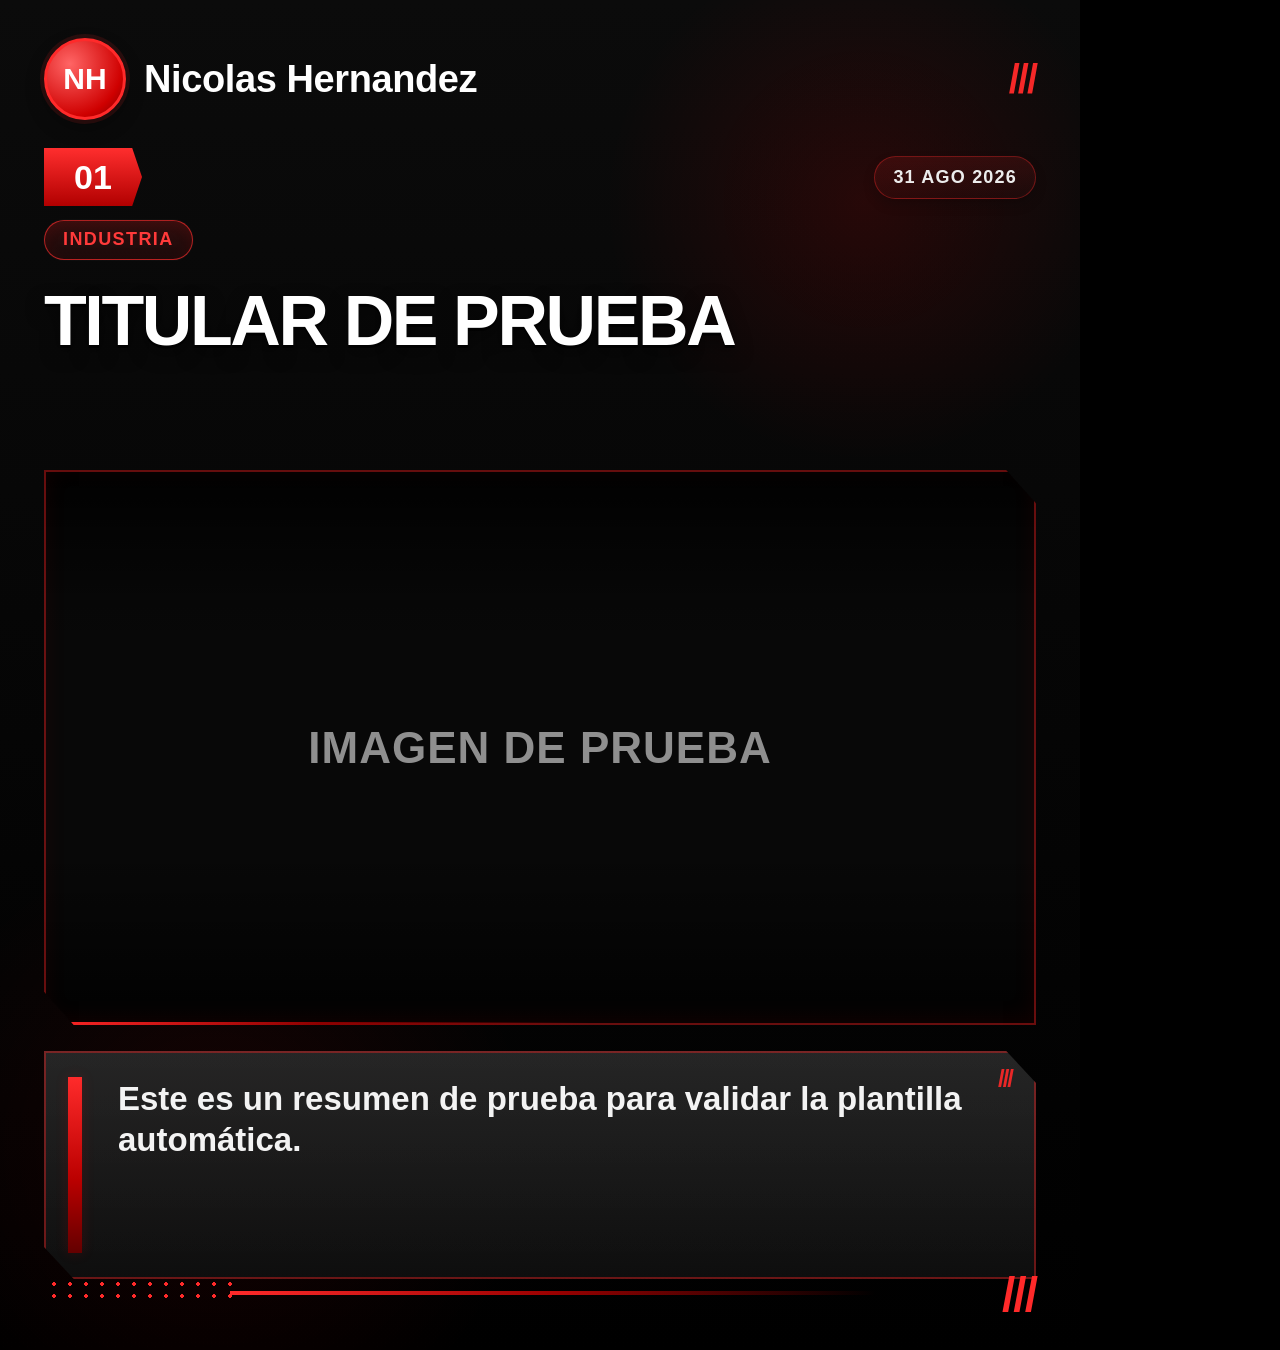
<file: template/index.html>
<!DOCTYPE html>
<html lang="es">
<head>
  <meta charset="UTF-8">
  <meta name="viewport" content="width=1080, initial-scale=1.0">
  <title>Gaming News Card</title>
  <link rel="stylesheet" href="style.css">
</head>
<body>
  <div class="card" id="card">
    <header class="topbar">
      <div class="brand">
        <div class="avatar">
          <img id="avatar-image" alt="Avatar">
          <div id="avatar-fallback">NH</div>
        </div>
        <div class="name">Nicolas Hernandez</div>
      </div>
      <div class="slashes">///</div>
    </header>

    <div class="meta-row">
  <div class="number" id="number">01</div>
  <div class="news-date" id="news-date">31 AGO 2026</div>
</div>

<div class="category" id="category">INDUSTRIA</div>

<h1 class="headline" id="headline">
  TITULAR DE PRUEBA
</h1>

<section class="image-wrap">

  <img id="main-image" alt="Imagen principal">

  <div class="image-placeholder" id="image-placeholder">
    IMAGEN DE PRUEBA
  </div>

  <div class="image-fade top"></div>
  <div class="image-fade bottom"></div>

  <div class="image-source" id="image-source"></div>

</section>

    <section class="summary-box">
      <div class="summary-accent"></div>
      <p id="summary">
        Este es un resumen de prueba para validar la plantilla automática.
      </p>
    </section>

    <div class="dots"></div>
    <div class="bottom-line"></div>
    <div class="bottom-stripes">///</div>
  </div>
</body>
</html>
</file>
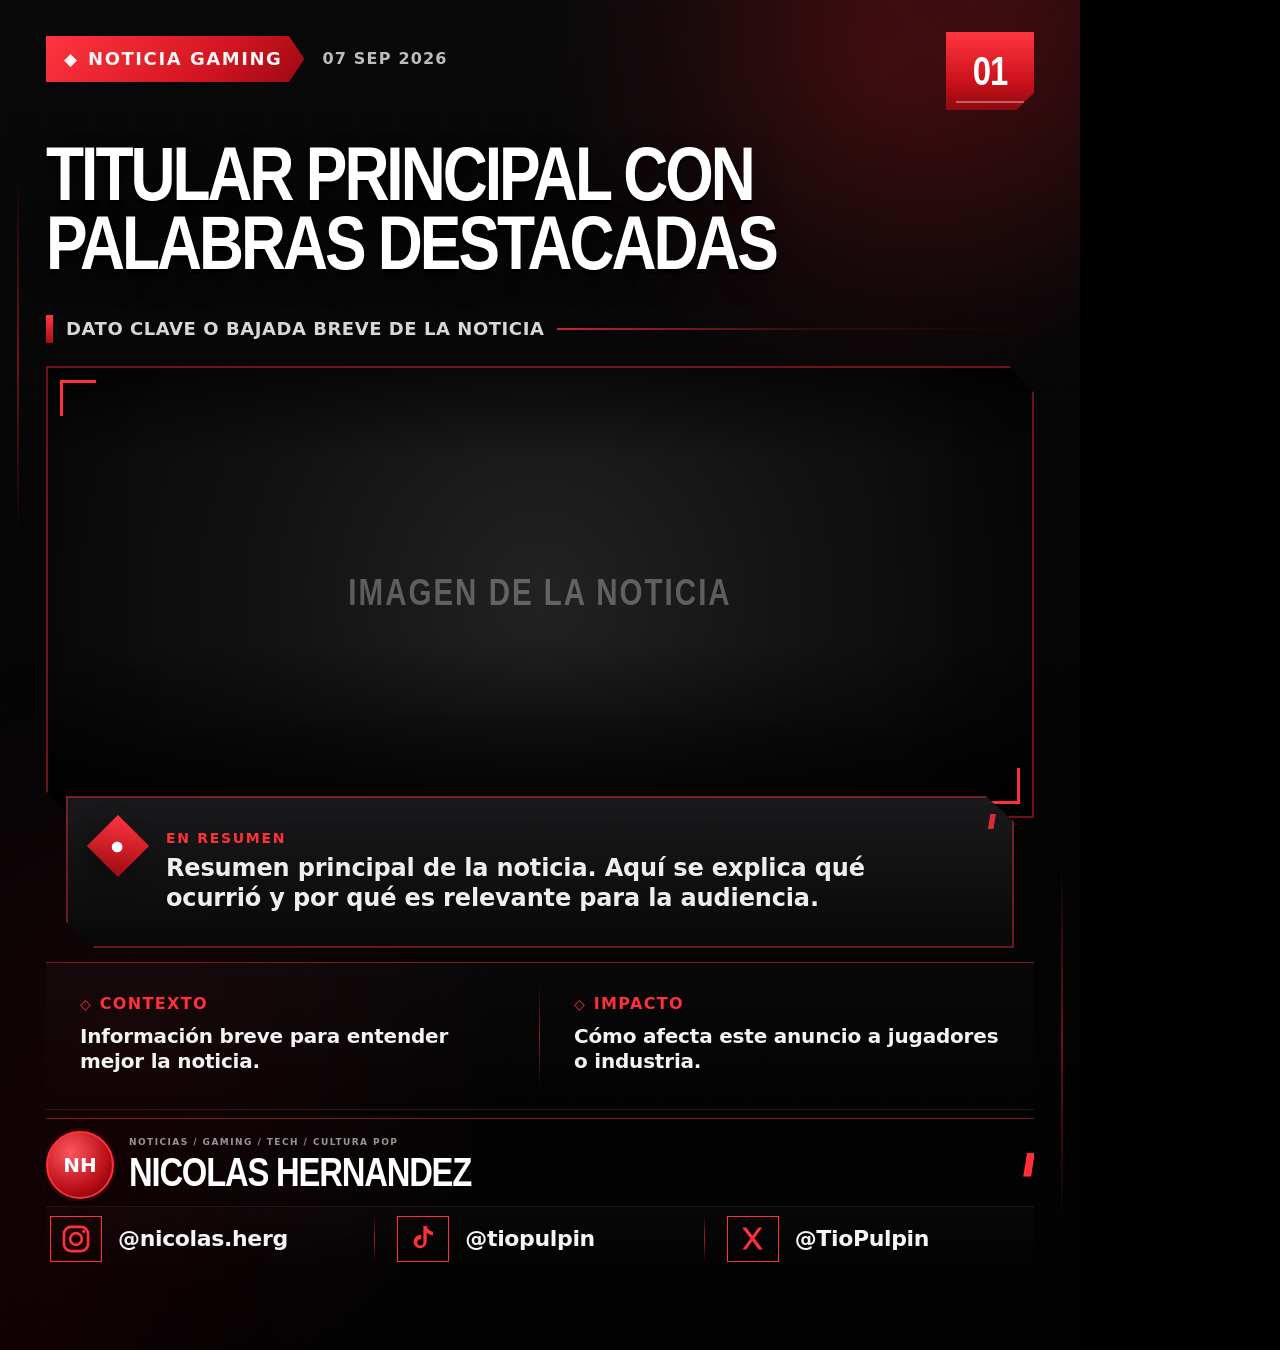
<file: template_v2/index.html>
﻿<!DOCTYPE html>
<html lang="es">
<head>
    <meta charset="UTF-8">

    <meta
        name="viewport"
        content="width=1080, initial-scale=1.0"
    >

    <title>
        Gaming News Generator - Template V2
    </title>

    <link
        rel="stylesheet"
        href="style.css"
    >
</head>

<body>

<div
    class="card"
    id="card"
>

    <!-- ==================================================
         FONDO / AMBIENTE
         ================================================== -->

    <div class="background-effects">

        <div class="glow glow-top"></div>

        <div class="glow glow-bottom"></div>

        <div class="grid-pattern"></div>

        <div class="edge-line edge-line-left"></div>

        <div class="edge-line edge-line-right"></div>

    </div>


    <!-- ==================================================
         01. CABECERA EDITORIAL
         ================================================== -->

    <header class="editorial-header">

        <div class="header-left">

            <div
                class="category-badge"
                id="category-badge"
            >

                <span
                    class="category-icon"
                    id="category-icon"
                >
                    ◆
                </span>

                <span
                    class="category"
                    id="category"
                >
                    NOTICIA GAMING
                </span>

            </div>


            <div
                class="news-date"
                id="news-date"
            >
                07 SEP 2026
            </div>

        </div>


        <div
            class="number"
            id="number"
        >
            01
        </div>

    </header>


    <!-- ==================================================
         02. TITULAR
         ================================================== -->

    <section class="headline-section">

        <h1
            class="headline"
            id="headline"
        >
            TITULAR PRINCIPAL
            CON PALABRAS DESTACADAS
        </h1>

    </section>


    <!-- ==================================================
         03. BAJADA
         ================================================== -->

    <section class="subheadline-section">

        <div class="subheadline-marker"></div>

        <p
            class="subheadline"
            id="subheadline"
        >
            DATO CLAVE O BAJADA BREVE DE LA NOTICIA
        </p>

        <div class="subheadline-line"></div>

    </section>


    <!-- ==================================================
         04. IMAGEN PRINCIPAL
         ================================================== -->

    <section class="hero-section">

        <div class="hero-frame">

            <img
                id="main-image"
                alt="Imagen principal de la noticia"
            >

            <div
                class="image-placeholder"
                id="image-placeholder"
            >
                IMAGEN DE LA NOTICIA
            </div>


            <!-- Tratamiento editorial -->

            <div class="hero-overlay-top"></div>

            <div class="hero-overlay-bottom"></div>

            <div class="hero-overlay-side"></div>


            <!-- Decoraciones -->

            <div class="hero-corner hero-corner-tl"></div>

            <div class="hero-corner hero-corner-br"></div>


            <!-- Fuente -->

            <div
                class="image-source"
                id="image-source"
            >
            </div>

        </div>

    </section>


    <!-- ==================================================
         05. RESUMEN PRINCIPAL
         ================================================== -->

    <section class="summary-section">

        <div class="summary-icon-wrap">

            <div class="summary-icon">
                ●
            </div>

        </div>


        <div class="summary-content">

            <div class="summary-label">
                EN RESUMEN
            </div>

            <p
                class="summary"
                id="summary"
            >
                Resumen principal de la noticia.
                Aquí se explica qué ocurrió y por qué
                es relevante para la audiencia.
            </p>

        </div>


        <div class="summary-decoration">
            ///
        </div>

    </section>


    <!-- ==================================================
         06. MÓDULOS INFORMATIVOS
         ================================================== -->

    <section
        class="info-modules"
        id="info-modules"
    >


        <!-- MÓDULO 1 -->

        <article class="info-module">

            <div class="module-top">

                <span class="module-icon">
                    ◇
                </span>

                <span
                    class="module-title"
                    id="module-1-title"
                >
                    CONTEXTO
                </span>

            </div>

            <p
                class="module-text"
                id="module-1-text"
            >
                Información breve para entender
                mejor la noticia.
            </p>

        </article>


        <!-- MÓDULO 2 -->

        <article class="info-module">

            <div class="module-top">

                <span class="module-icon">
                    ◇
                </span>

                <span
                    class="module-title"
                    id="module-2-title"
                >
                    IMPACTO
                </span>

            </div>

            <p
                class="module-text"
                id="module-2-text"
            >
                Cómo afecta este anuncio
                a jugadores o industria.
            </p>

        </article>


        <!-- MÓDULO 3 -->

        <article class="info-module">

            <div class="module-top">

                <span class="module-icon">
                    ◇
                </span>

                <span
                    class="module-title"
                    id="module-3-title"
                >
                    DATO CLAVE
                </span>

            </div>

            <p
                class="module-text"
                id="module-3-text"
            >
                Fecha, plataforma o detalle
                especialmente relevante.
            </p>

        </article>

    </section>


    <!-- ==================================================
         07. FOOTER / MARCA + REDES
         ================================================== -->

    <footer class="brand-footer">

        <div class="footer-brand-row">

            <div class="footer-brand">

                <div class="avatar">

                    <img
                        id="avatar-image"
                        alt="Nicolas Hernandez"
                    >

                    <div
                        id="avatar-fallback"
                        class="avatar-fallback"
                    >
                        NH
                    </div>

                </div>

                <div class="brand-copy">

                    <div class="brand-kicker">
                        NOTICIAS / GAMING / TECH / CULTURA POP
                    </div>

                    <div class="brand-name">
                        NICOLAS HERNANDEZ
                    </div>

                </div>

            </div>

            <div class="footer-accent">
                ///
            </div>

        </div>


        <div class="social-strip">

            <div class="social-item">

                <div class="social-badge social-badge-instagram">

                    <svg
                        class="social-logo social-logo-instagram"
                        viewBox="0 0 24 24"
                        aria-hidden="true"
                    >
                        <rect
                            x="3.5"
                            y="3.5"
                            width="17"
                            height="17"
                            rx="5"
                        ></rect>

                        <circle
                            cx="12"
                            cy="12"
                            r="4.1"
                        ></circle>

                        <circle
                            cx="17.4"
                            cy="6.7"
                            r="1.15"
                            class="social-logo-fill"
                        ></circle>
                    </svg>

                </div>

                <div class="social-data">

                    <div class="social-platform">
                        INSTAGRAM
                    </div>

                    <div class="social-handle">
                        @nicolas.herg
                    </div>

                </div>

            </div>


            <div class="social-item">

                <div class="social-badge social-badge-tiktok">

                    <svg
                        class="social-logo social-logo-tiktok"
                        viewBox="0 0 24 24"
                        aria-hidden="true"
                    >
                        <path
                            d="
                                M14.2 3.5
                                V14.1
                                A4.5 4.5 0 1 1 10.4 9.7
                                V12.7
                                A2.1 2.1 0 1 0 11.9 14.7
                                V3.5
                                H14.2
                                Z

                                M14.2 3.5
                                C14.7 5.6 16.1 7.0 18.5 7.4
                                V9.8
                                C16.8 9.6 15.3 9.0 14.2 8.1
                                Z
                            "
                        ></path>
                    </svg>

                </div>

                <div class="social-data">

                    <div class="social-platform">
                        TIKTOK
                    </div>

                    <div class="social-handle">
                        @tiopulpin
                    </div>

                </div>

            </div>


            <div class="social-item">

                <div class="social-badge social-badge-x">

                    <svg
                        class="social-logo social-logo-x"
                        viewBox="0 0 24 24"
                        aria-hidden="true"
                    >
                        <path
                            d="
                                M4.5 4
                                L10.5 12
                                L4.8 20
                                H7.5
                                L11.9 13.8
                                L16.5 20
                                H19.5
                                L13.4 11.8
                                L19 4
                                H16.3
                                L12 10
                                L7.5 4
                                Z
                            "
                        ></path>
                    </svg>

                </div>

                <div class="social-data">

                    <div class="social-platform">
                        X
                    </div>

                    <div class="social-handle">
                        @TioPulpin
                    </div>

                </div>

            </div>

        </div>

    </footer>


</div>

</body>
</html>
</file>
<file: template/style.css>
* {
  box-sizing: border-box;
}

html, body {
  margin: 0;
  padding: 0;
  width: 1080px;
  height: 1350px;
  background: #000000;
  font-family: "Segoe UI", Arial, sans-serif;
  color: #ffffff;
}

body {
  display: flex;
  align-items: flex-start;
  justify-content: flex-start;
}

.card {
  position: relative;
  width: 1080px;
  height: 1350px;
  overflow: hidden;
  padding: 38px 44px 40px 44px;
  background:
    radial-gradient(circle at 80% 15%, rgba(255, 0, 0, 0.12), transparent 18%),
    radial-gradient(circle at 20% 85%, rgba(255, 0, 0, 0.08), transparent 22%),
    linear-gradient(180deg, #0b0b0b 0%, #000000 100%);
}

.topbar {
  display: flex;
  justify-content: space-between;
  align-items: center;
}

.brand {
  display: flex;
  align-items: center;
  gap: 16px;
}

.avatar {
  position: relative;
  width: 74px;
  height: 74px;
  border-radius: 50%;
  overflow: hidden;
  display: flex;
  align-items: center;
  justify-content: center;
  font-size: 30px;
  font-weight: 900;
  color: #ffffff;
  background: radial-gradient(circle at 30% 30%, #ff6565, #cf0000 70%, #780000 100%);
  border: 4px solid #ff2a2a;
  box-shadow: 0 0 0 4px rgba(255, 40, 40, 0.14);
}

#avatar-image {
  width: 100%;
  height: 100%;
  object-fit: cover;
  display: none;
}

#avatar-fallback {
  display: flex;
  align-items: center;
  justify-content: center;
  width: 100%;
  height: 100%;
}
.name {
  font-size: 34px;
  font-weight: 800;
  letter-spacing: 0.2px;
}

.slashes {
  font-size: 34px;
  font-weight: 900;
  color: #ff2424;
  letter-spacing: -2px;
}

.divider {
  height: 3px;
  margin-top: 18px;
  background: linear-gradient(90deg, #ff1e1e 0%, #a90000 50%, transparent 100%);
}

.number {
  display: inline-flex;
  align-items: center;
  justify-content: center;
  margin-top: 28px;
  width: 84px;
  height: 52px;
  background: linear-gradient(180deg, #ff2e2e 0%, #b10000 100%);
  color: #ffffff;
  font-weight: 900;
  font-size: 30px;
  clip-path: polygon(0 0, 90% 0, 100% 50%, 90% 100%, 0 100%);
}

.headline {
  margin: 20px 0 28px 0;
  max-width: 820px;
  font-size: 64px;
  line-height: 0.94;
  font-weight: 900;
  text-transform: uppercase;
  letter-spacing: -1px;
}

.highlight {
  color: #ff2a2a;
}

.image-wrap {
  position: relative;
  width: 100%;
  height: 540px;
  overflow: hidden;
  border-radius: 22px;
  border: 2px solid rgba(255, 40, 40, 0.42);
  background:
    linear-gradient(135deg, rgba(255,255,255,0.06), transparent 35%),
    linear-gradient(180deg, #1a1a1a 0%, #0a0a0a 100%);
  box-shadow: inset 0 0 0 1px rgba(255,255,255,0.04);
}

#main-image {
  width: 100%;
  height: 100%;
  object-fit: cover;
  display: none;
}

.image-placeholder {
  width: 100%;
  height: 100%;
  display: flex;
  align-items: center;
  justify-content: center;
  font-size: 44px;
  font-weight: 800;
  color: rgba(255,255,255,0.55);
  letter-spacing: 1px;
}

.image-fade {
  position: absolute;
  left: 0;
  width: 100%;
  pointer-events: none;
}

.image-fade.top {
  top: 0;
  height: 120px;
  background: linear-gradient(180deg, rgba(0,0,0,0.45), rgba(0,0,0,0));
}

.image-fade.bottom {
  bottom: 0;
  height: 180px;
  background: linear-gradient(0deg, rgba(0,0,0,0.88), rgba(0,0,0,0));
}

.summary-box {
  position: relative;
  margin-top: 32px;
  padding: 26px 28px 28px 64px;
  min-height: 170px;
  border-radius: 20px;
  border: 2px solid rgba(255, 40, 40, 0.45);
  background:
    linear-gradient(180deg, rgba(255,255,255,0.03), rgba(255,255,255,0.015));
}

.summary-accent {
  position: absolute;
  left: 22px;
  top: 24px;
  bottom: 24px;
  width: 12px;
  border-radius: 10px;
  background: linear-gradient(180deg, #ff2a2a 0%, #7d0000 100%);
}

.summary-box p {
  margin: 0;
  font-size: 31px;
  line-height: 1.23;
  font-weight: 600;
  color: #f3f3f3;
}

.dots {
  position: absolute;
  left: 46px;
  bottom: 44px;
  width: 170px;
  height: 24px;
  background-image: radial-gradient(circle, #ff2a2a 1.6px, transparent 1.6px);
  background-size: 16px 12px;
  background-position: 0 0;
  opacity: 0.9;
}

.bottom-line {
  position: absolute;
  left: 230px;
  right: 180px;
  bottom: 55px;
  height: 3px;
  background: linear-gradient(90deg, #ff2a2a 0%, #9a0000 50%, transparent 100%);
}

.bottom-stripes {
  position: absolute;
  right: 44px;
  bottom: 34px;
  font-size: 40px;
  font-weight: 900;
  color: #ff2a2a;
  letter-spacing: -2px;
}


/* =========================================================
   PASO 3 - TITULAR + IMAGEN INTEGRADA
   ========================================================= */

.headline {
  position: relative;
  z-index: 5;

  width: 920px;
  max-width: 920px;

  margin-top: 18px;
  margin-bottom: -24px;

  font-size: 70px;
  line-height: 0.91;

  font-weight: 900;
  letter-spacing: -2.4px;

  text-transform: uppercase;

  color: #ffffff;

  text-shadow:
    0 3px 0 rgba(0, 0, 0, 0.75),
    0 8px 18px rgba(0, 0, 0, 0.55);
}


/* Palabras destacadas del titular */

.headline .highlight {
  color: #ff2525;

  text-shadow:
    0 0 18px rgba(255, 0, 0, 0.18),
    0 3px 0 rgba(0, 0, 0, 0.75);
}


/* Contenedor de la imagen */

.image-wrap {
  position: relative;

  width: 100%;
  height: 555px;

  overflow: hidden;

  border-radius: 0;

  border: none;

  background: #080808;

  clip-path: polygon(
    0 0,
    97% 0,
    100% 6%,
    100% 100%,
    3% 100%,
    0 94%
  );

  box-shadow:
    0 18px 35px rgba(0, 0, 0, 0.55);
}


/* Línea roja interior */

.image-wrap::before {
  content: "";

  position: absolute;
  inset: 0;

  z-index: 4;

  pointer-events: none;

  box-shadow:
    inset 0 0 0 2px rgba(255, 35, 35, 0.38),
    inset 0 -4px 25px rgba(255, 0, 0, 0.08);
}


/* Imagen */

#main-image {
  width: 100%;
  height: 100%;

  object-fit: cover;

  object-position: center;

  filter:
    contrast(1.06)
    saturate(1.04)
    brightness(0.92);
}


/* Degradado superior:
   hace que titular e imagen parezcan una sola composición */

.image-fade.top {
  top: 0;

  height: 185px;

  z-index: 2;

  background: linear-gradient(
    180deg,
    rgba(0, 0, 0, 0.93) 0%,
    rgba(0, 0, 0, 0.55) 32%,
    rgba(0, 0, 0, 0.13) 72%,
    rgba(0, 0, 0, 0) 100%
  );
}


/* Degradado inferior */

.image-fade.bottom {
  bottom: 0;

  height: 175px;

  z-index: 2;

  background: linear-gradient(
    0deg,
    rgba(0, 0, 0, 0.90) 0%,
    rgba(0, 0, 0, 0.42) 45%,
    rgba(0, 0, 0, 0) 100%
  );
}


/* Pequeño brillo tecnológico rojo */

.image-wrap::after {
  content: "";

  position: absolute;

  left: 0;
  bottom: 0;

  width: 55%;
  height: 3px;

  z-index: 5;

  background: linear-gradient(
    90deg,
    #ff2727,
    #8e0000,
    transparent
  );
}

/* =========================================================
   PASO 4 - CATEGORÍA + CAJA INFERIOR
   ========================================================= */

.category {
  display: inline-flex;
  align-items: center;
  justify-content: center;

  margin-top: 18px;
  margin-bottom: 12px;

  padding: 8px 18px 9px 18px;

  min-height: 40px;

  border: 1.5px solid rgba(255, 45, 45, 0.65);
  border-radius: 999px;

  background:
    linear-gradient(180deg, rgba(255, 38, 38, 0.18), rgba(255, 38, 38, 0.06));

  color: #ff3a3a;
  font-size: 18px;
  font-weight: 800;
  letter-spacing: 1.4px;
  text-transform: uppercase;

  box-shadow:
    inset 0 0 14px rgba(255, 0, 0, 0.08),
    0 0 0 1px rgba(255, 255, 255, 0.02);
}


/* Caja inferior mejorada */

.summary-box {
  position: relative;

  margin-top: 26px;

  padding: 28px 34px 34px 74px;

  min-height: 215px;

  border-radius: 0;
  border: none;

  clip-path: polygon(
    0 0,
    97% 0,
    100% 14%,
    100% 100%,
    3% 100%,
    0 86%
  );

  background:
    linear-gradient(180deg, rgba(255,255,255,0.04), rgba(255,255,255,0.015)),
    linear-gradient(180deg, rgba(30,30,30,0.96), rgba(10,10,10,0.98));

  box-shadow:
    0 16px 30px rgba(0, 0, 0, 0.42);
}


/* Marco rojo sutil */

.summary-box::before {
  content: "";

  position: absolute;
  inset: 0;

  pointer-events: none;

  box-shadow:
    inset 0 0 0 2px rgba(255, 35, 35, 0.38);
}


/* Decoración diagonal superior derecha */

.summary-box::after {
  content: "///";

  position: absolute;
  right: 24px;
  top: 14px;

  color: rgba(255, 40, 40, 0.9);
  font-size: 24px;
  font-weight: 900;
  letter-spacing: -2px;
}


.summary-accent {
  position: absolute;

  left: 24px;
  top: 26px;
  bottom: 26px;

  width: 14px;

  border-radius: 0;

  background: linear-gradient(
    180deg,
    #ff2b2b 0%,
    #bb0000 58%,
    #630000 100%
  );

  box-shadow: 0 0 14px rgba(255, 0, 0, 0.14);
}


/* Texto del resumen */

.summary-box p {
  margin: 0;

  font-size: 33px;
  line-height: 1.24;
  font-weight: 650;

  color: #f3f3f3;

  max-width: 900px;
}


/* Destacados dentro del resumen */

.summary-box .highlight {
  color: #ff2a2a;
  font-weight: 800;
}


/* Ajuste ligero del espacio con la imagen */

.image-wrap {
  margin-top: 6px;
}

/* =========================================================
   PASO 5 - FECHA + CABECERA + AJUSTES FINALES
   ========================================================= */

.topbar {
  position: relative;
  z-index: 8;

  display: flex;
  justify-content: space-between;
  align-items: center;
}

.brand {
  gap: 18px;
}

.avatar {
  width: 82px;
  height: 82px;

  border: 3px solid #ff2a2a;

  box-shadow:
    0 0 0 4px rgba(255, 40, 40, 0.12),
    0 8px 18px rgba(0, 0, 0, 0.35);
}

.name {
  font-size: 38px;
  font-weight: 900;
  letter-spacing: -0.4px;
}

.slashes {
  font-size: 40px;
  font-weight: 900;
  color: #ff2a2a;
  letter-spacing: -2px;
  opacity: 0.96;
}

.divider {
  height: 4px;
  margin-top: 16px;

  background: linear-gradient(
    90deg,
    #ff2a2a 0%,
    #cf0000 35%,
    rgba(255, 42, 42, 0.34) 58%,
    transparent 100%
  );

  box-shadow: 0 0 18px rgba(255, 0, 0, 0.12);
}


/* fila superior: número + fecha */

.meta-row {
  display: flex;
  justify-content: space-between;
  align-items: center;

  gap: 24px;

  margin-top: 28px;
}

.number {
  margin-top: 0;

  width: 98px;
  height: 58px;

  font-size: 34px;

  box-shadow:
    0 12px 24px rgba(0, 0, 0, 0.35);
}

.news-date {
  display: inline-flex;
  align-items: center;
  justify-content: center;

  min-height: 42px;

  padding: 10px 18px 10px 18px;

  border: 1px solid rgba(255, 42, 42, 0.36);
  border-radius: 999px;

  background:
    linear-gradient(
      180deg,
      rgba(255, 42, 42, 0.12),
      rgba(255, 42, 42, 0.04)
    );

  color: #ececec;
  font-size: 18px;
  font-weight: 800;
  letter-spacing: 1.2px;
  text-transform: uppercase;

  box-shadow:
    inset 0 0 10px rgba(255, 255, 255, 0.02),
    0 6px 12px rgba(0, 0, 0, 0.18);
}

.category {
  margin-top: 14px;
}


/* titular con altura mínima para mantener estructura más estable */

.headline {
  min-height: 198px;
}


/* caja inferior un poco más generosa */

.summary-box {
  min-height: 228px;
}

.summary-box p {
  max-width: 895px;
}


/* decoraciones inferiores ligeramente más visibles */

.dots {
  width: 190px;
  height: 28px;
  opacity: 1;
}

.bottom-line {
  right: 205px;
  height: 4px;
}

.bottom-stripes {
  bottom: 28px;
  font-size: 48px;
}

/* =========================================================
   PASO 20 - FUENTE DE IMAGEN
   ========================================================= */

.image-source {
  position: absolute;

  right: 18px;
  bottom: 16px;

  z-index: 8;

  display: none;

  max-width: 72%;

  padding: 7px 12px;

  background: rgba(0, 0, 0, 0.72);

  border-left: 3px solid #ff2a2a;

  color: rgba(255, 255, 255, 0.88);

  font-size: 15px;
  line-height: 1.1;
  font-weight: 700;

  letter-spacing: 0.6px;

  text-transform: uppercase;

  backdrop-filter: blur(4px);

  box-shadow:
    0 5px 14px rgba(0, 0, 0, 0.32);
}


.image-source strong {
  color: #ff3030;
  font-weight: 900;
}
</file>
<file: template_v2/style.css>
﻿/* =========================================================
   GAMING NEWS GENERATOR
   TEMPLATE V2
   1080 x 1350
   ========================================================= */


/* =========================================================
   00. VARIABLES
   ========================================================= */

:root {
    --bg: #050505;
    --bg-soft: #0b0b0c;
    --panel: #101011;
    --panel-soft: #151516;

    --white: #f5f5f5;
    --muted: #a7a7ab;
    --muted-2: #77777d;

    --red: #ff3038;
    --red-deep: #b20d17;
    --red-dark: #65070d;

    --line: rgba(255, 255, 255, 0.10);
    --red-line: rgba(255, 48, 56, 0.48);

    --content-width: 988px;

    --font-main:
        "DejaVu Sans",
        "Segoe UI",
        Arial,
        sans-serif;

    --font-condensed:
        "DejaVu Sans Condensed",
        "Arial Narrow",
        "Liberation Sans Narrow",
        Arial,
        sans-serif;
}


/* =========================================================
   01. RESET
   ========================================================= */

* {
    box-sizing: border-box;
}

html,
body {
    margin: 0;
    padding: 0;

    width: 1080px;
    height: 1350px;

    overflow: hidden;

    background: #000;

    color: var(--white);

    font-family: var(--font-main);
}

body {
    display: block;
}


/* =========================================================
   02. TARJETA
   ========================================================= */

.card {
    position: relative;

    width: 1080px;
    height: 1350px;

    overflow: hidden;

    padding:
        36px
        46px
        30px
        46px;

    background:
        radial-gradient(
            circle at 82% 5%,
            rgba(255, 35, 45, 0.15),
            transparent 22%
        ),
        radial-gradient(
            circle at 12% 78%,
            rgba(255, 20, 30, 0.07),
            transparent 27%
        ),
        linear-gradient(
            180deg,
            #09090a 0%,
            #040405 58%,
            #020203 100%
        );

    isolation: isolate;
}


/* =========================================================
   03. FONDO / AMBIENTE
   ========================================================= */

.background-effects {
    position: absolute;
    inset: 0;

    z-index: -1;

    overflow: hidden;

    pointer-events: none;
}


.glow {
    position: absolute;

    border-radius: 50%;

    filter: blur(100px);

    opacity: 0.45;
}


.glow-top {
    width: 420px;
    height: 420px;

    top: -240px;
    right: -130px;

    background:
        rgba(255, 20, 35, 0.30);
}


.glow-bottom {
    width: 360px;
    height: 360px;

    left: -220px;
    bottom: -170px;

    background:
        rgba(180, 0, 15, 0.18);
}


.grid-pattern {
    position: absolute;
    inset: 0;

    opacity: 0.055;

    background-image:
        linear-gradient(
            rgba(255,255,255,0.12) 1px,
            transparent 1px
        ),
        linear-gradient(
            90deg,
            rgba(255,255,255,0.12) 1px,
            transparent 1px
        );

    background-size:
        44px 44px;
}


.edge-line {
    position: absolute;

    width: 2px;
    height: 360px;

    background:
        linear-gradient(
            180deg,
            transparent,
            rgba(255, 40, 48, 0.65),
            transparent
        );

    opacity: 0.65;
}


.edge-line-left {
    left: 17px;
    top: 175px;
}


.edge-line-right {
    right: 17px;
    bottom: 130px;
}


/* =========================================================
   04. CABECERA EDITORIAL
   ========================================================= */

.editorial-header {
    position: relative;
    z-index: 10;

    min-height: 76px;

    display: flex;
    align-items: flex-start;
    justify-content: space-between;

    gap: 30px;
}


.header-left {
    display: flex;
    align-items: center;

    gap: 18px;

    min-width: 0;
}


.category-badge {
    position: relative;

    display: inline-flex;
    align-items: center;

    min-height: 46px;

    padding:
        0
        22px
        0
        18px;

    background:
        linear-gradient(
            135deg,
            #ff3540 0%,
            #d51622 62%,
            #9c0912 100%
        );

    clip-path:
        polygon(
            0 0,
            94% 0,
            100% 50%,
            94% 100%,
            0 100%
        );

    box-shadow:
        0 12px 26px
        rgba(0, 0, 0, 0.30);
}


.category-icon {
    margin-right: 11px;

    font-size: 17px;
    line-height: 1;

    color: #ffffff;

    opacity: 0.96;
}


.category {
    font-size: 18px;
    line-height: 1;

    font-weight: 900;

    letter-spacing: 1.55px;

    text-transform: uppercase;

    white-space: nowrap;
}


.news-date {
    display: inline-flex;
    align-items: center;

    min-height: 46px;

    color: #bdbdc1;

    font-size: 16px;
    line-height: 1;

    font-weight: 800;

    letter-spacing: 1.2px;

    text-transform: uppercase;
}


.number {
    position: relative;

    width: 88px;
    height: 78px;

    flex: 0 0 auto;

    display: flex;
    align-items: center;
    justify-content: center;

    margin-top: -4px;

    background:
        linear-gradient(
            180deg,
            #ff3640 0%,
            #ca111b 65%,
            #8d0910 100%
        );

    color: #fff;

    font-family: var(--font-condensed);

    font-size: 40px;
    line-height: 1;

    font-weight: 900;

    letter-spacing: -1px;

    clip-path:
        polygon(
            0 0,
            100% 0,
            100% 78%,
            80% 100%,
            0 100%
        );

    box-shadow:
        0 15px 26px
        rgba(0, 0, 0, 0.38);
}


.number::after {
    content: "";

    position: absolute;

    left: 10px;
    right: 10px;
    bottom: 7px;

    height: 2px;

    background:
        rgba(255, 255, 255, 0.35);
}


/* =========================================================
   05. TITULAR
   ========================================================= */

.headline-section {
    position: relative;
    z-index: 8;

    height: 188px;

    display: flex;
    align-items: center;

    padding-top: 2px;
}


.headline {
    margin: 0;

    width: 940px;
    max-width: 940px;

    color: #ffffff;

    font-family: var(--font-condensed);

    font-size: 76px;
    line-height: 0.91;

    font-weight: 900;

    letter-spacing: -3px;

    text-transform: uppercase;

    text-wrap: balance;

    text-shadow:
        0 4px 0
        rgba(0, 0, 0, 0.72),

        0 11px 24px
        rgba(0, 0, 0, 0.52);
}


.headline .highlight {
    color: var(--red);

    text-shadow:
        0 0 22px
        rgba(255, 25, 35, 0.15),

        0 4px 0
        rgba(0, 0, 0, 0.75);
}


/* =========================================================
   06. BAJADA
   ========================================================= */

.subheadline-section {
    position: relative;
    z-index: 8;

    min-height: 58px;
    height: 58px;

    display: flex;
    align-items: center;

    gap: 13px;

    overflow: hidden;
}


.subheadline-marker {
    width: 7px;
    height: 28px;

    flex: 0 0 auto;

    background:
        linear-gradient(
            180deg,
            #ff3942,
            #a90d16
        );
}


.subheadline {
    margin: 0;

    max-width: 790px;

    color: #d7d7da;

    font-size: 18px;
    line-height: 1.18;

    font-weight: 850;

    letter-spacing: 0.55px;

    text-transform: uppercase;

    display: -webkit-box;

    -webkit-line-clamp: 2;
    -webkit-box-orient: vertical;

    overflow: hidden;
}


.subheadline-line {
    height: 2px;

    flex: 1;

    min-width: 70px;

    background:
        linear-gradient(
            90deg,
            rgba(255, 48, 56, 0.78),
            rgba(255, 48, 56, 0.16),
            transparent
        );
}


/* =========================================================
   07. HERO / IMAGEN
   ========================================================= */

.hero-section {
    position: relative;
    z-index: 5;

    height: 452px;

    margin-top: 8px;
}


.hero-frame {
    position: relative;

    width: 100%;
    height: 100%;

    overflow: hidden;

    background:
        #111;

    clip-path:
        polygon(
            0 0,
            97.5% 0,
            100% 6%,
            100% 100%,
            2.5% 100%,
            0 94%
        );

    box-shadow:
        0 18px 38px
        rgba(0, 0, 0, 0.52);
}


.hero-frame::before {
    content: "";

    position: absolute;
    inset: 0;

    z-index: 8;

    pointer-events: none;

    box-shadow:
        inset 0 0 0 2px
        rgba(255, 45, 55, 0.42),

        inset 0 -55px 80px
        rgba(0, 0, 0, 0.30);
}


#main-image {
    position: absolute;
    inset: 0;

    z-index: 1;

    width: 100%;
    height: 100%;

    object-fit: cover;
    object-position: center;

    display: none;

    filter:
        contrast(1.06)
        saturate(1.04)
        brightness(0.93);
}


.image-placeholder {
    position: absolute;
    inset: 0;

    z-index: 0;

    display: flex;
    align-items: center;
    justify-content: center;

    background:
        radial-gradient(
            circle at center,
            #222 0%,
            #111 54%,
            #080808 100%
        );

    color:
        rgba(255, 255, 255, 0.30);

    font-family:
        var(--font-condensed);

    font-size: 36px;

    font-weight: 900;

    letter-spacing: 2px;
}


.hero-overlay-top,
.hero-overlay-bottom,
.hero-overlay-side {
    position: absolute;

    pointer-events: none;

    z-index: 4;
}


.hero-overlay-top {
    top: 0;
    left: 0;
    right: 0;

    height: 92px;

    background:
        linear-gradient(
            180deg,
            rgba(0,0,0,0.60),
            transparent
        );
}


.hero-overlay-bottom {
    bottom: 0;
    left: 0;
    right: 0;

    height: 175px;

    background:
        linear-gradient(
            0deg,
            rgba(0,0,0,0.88) 0%,
            rgba(0,0,0,0.48) 46%,
            transparent 100%
        );
}


.hero-overlay-side {
    top: 0;
    right: 0;

    width: 180px;
    height: 100%;

    background:
        linear-gradient(
            270deg,
            rgba(0,0,0,0.28),
            transparent
        );
}


.hero-corner {
    position: absolute;

    z-index: 9;

    width: 36px;
    height: 36px;

    pointer-events: none;
}


.hero-corner-tl {
    top: 14px;
    left: 14px;

    border-top:
        3px solid
        var(--red);

    border-left:
        3px solid
        var(--red);
}


.hero-corner-br {
    right: 14px;
    bottom: 14px;

    border-right:
        3px solid
        var(--red);

    border-bottom:
        3px solid
        var(--red);
}


.image-source {
    position: absolute;

    right: 18px;
    bottom: 15px;

    z-index: 10;

    display: none;

    max-width: 66%;

    padding:
        7px
        11px;

    background:
        rgba(0, 0, 0, 0.74);

    border-left:
        3px solid
        var(--red);

    color:
        rgba(255, 255, 255, 0.85);

    font-size: 15px;
    line-height: 1.1;

    font-weight: 700;

    letter-spacing: 0.45px;

    text-transform: uppercase;

    backdrop-filter:
        blur(5px);
}


.image-source strong {
    color: var(--red);

    font-weight: 900;
}


/* =========================================================
   08. RESUMEN PRINCIPAL
   ========================================================= */

.summary-section {
    position: relative;
    z-index: 12;

    width: calc(100% - 40px);

    min-height: 152px;

    margin:
        -22px
        20px
        0
        20px;

    display: grid;

    grid-template-columns:
        60px
        1fr;

    column-gap: 18px;

    align-items: center;

    padding:
        21px
        60px
        21px
        22px;

    background:
        linear-gradient(
            180deg,
            rgba(26, 26, 28, 0.98),
            rgba(8, 8, 9, 0.99)
        );

    clip-path:
        polygon(
            0 0,
            97% 0,
            100% 17%,
            100% 100%,
            3% 100%,
            0 83%
        );

    box-shadow:
        0 18px 35px
        rgba(0, 0, 0, 0.52);
}


.summary-section::before {
    content: "";

    position: absolute;
    inset: 0;

    pointer-events: none;

    box-shadow:
        inset 0 0 0 2px
        rgba(255, 45, 55, 0.40);
}


.summary-icon-wrap {
    display: flex;
    align-items: flex-start;
    justify-content: center;

    height: 100%;
}


.summary-icon {
    width: 44px;
    height: 44px;

    display: flex;
    align-items: center;
    justify-content: center;

    margin-top: 7px;

    background:
        linear-gradient(
            145deg,
            #ff3540,
            #9f0912
        );

    color: #fff;

    font-size: 14px;

    transform:
        rotate(45deg);

    box-shadow:
        0 9px 22px
        rgba(0, 0, 0, 0.34);
}


.summary-icon::first-letter {
    transform:
        rotate(-45deg);
}


.summary-content {
    min-width: 0;
}


.summary-label {
    margin-bottom: 8px;

    color: var(--red);

    font-size: 14px;
    line-height: 1;

    font-weight: 900;

    letter-spacing: 1.7px;

    text-transform: uppercase;
}


.summary {
    margin: 0;

    color: #eeeeef;

    font-size: 24px;
    line-height: 1.27;

    font-weight: 650;

    letter-spacing: -0.15px;
}


.summary .highlight {
    color: var(--red);

    font-weight: 850;
}


.summary-decoration {
    position: absolute;

    right: 21px;
    top: 13px;

    color:
        rgba(255, 48, 56, 0.85);

    font-family:
        var(--font-condensed);

    font-size: 21px;

    font-weight: 900;

    letter-spacing: -3px;
}


/* =========================================================
   09. TRES MÓDULOS
   ========================================================= */

.info-modules {
    position: relative;
    z-index: 8;

    height: 156px;

    display: grid;

    grid-template-columns:
        repeat(3, 1fr);

    margin-top: 14px;

    border-top:
        1px solid
        var(--red-line);

    border-bottom:
        1px solid
        rgba(255,255,255,0.08);

    background:
        linear-gradient(
            180deg,
            rgba(255,255,255,0.018),
            rgba(255,255,255,0)
        );
}


.info-module {
    position: relative;

    min-width: 0;

    padding:
        18px
        22px
        14px
        22px;
}


.info-module:not(:last-child)::after {
    content: "";

    position: absolute;

    top: 18px;
    bottom: 18px;

    right: 0;

    width: 1px;

    background:
        linear-gradient(
            180deg,
            transparent,
            rgba(255, 48, 56, 0.55),
            transparent
        );
}


.module-top {
    display: flex;
    align-items: center;

    gap: 9px;

    margin-bottom: 10px;
}


.module-icon {
    color: var(--red);

    font-size: 14px;
    line-height: 1;

    flex: 0 0 auto;
}


.module-title {
    min-width: 0;

    color: var(--red);

    font-size: 14px;
    line-height: 1;

    font-weight: 900;

    letter-spacing: 1.35px;

    text-transform: uppercase;

    white-space: nowrap;

    overflow: hidden;

    text-overflow: ellipsis;
}


.module-text {
    margin: 0;

    color: #d0d0d3;

    font-size: 16px;
    line-height: 1.28;

    font-weight: 600;
}


/* =========================================================
   10. FOOTER / MARCA + REDES
   ========================================================= */

.brand-footer {
    position: relative;
    z-index: 8;

    height: 168px;

    margin-top: 8px;

    padding-top: 8px;

    overflow: hidden;

    border-top:
        1px solid
        rgba(255, 48, 56, 0.48);
}


/* =========================================================
   FILA DE MARCA
   ========================================================= */

.footer-brand-row {
    height: 76px;

    display: flex;
    align-items: center;
    justify-content: space-between;
}


.footer-brand {
    display: flex;
    align-items: center;

    gap: 15px;
}


.avatar {
    position: relative;

    width: 68px;
    height: 68px;

    flex: 0 0 auto;

    overflow: hidden;

    border-radius: 50%;

    border:
        2px solid
        var(--red);

    background:
        radial-gradient(
            circle at 35% 30%,
            #ff555d,
            #b60c16 64%,
            #510307 100%
        );

    box-shadow:
        0 0 0 3px
        rgba(255, 40, 50, 0.10),

        0 8px 18px
        rgba(0, 0, 0, 0.34);
}


#avatar-image {
    width: 100%;
    height: 100%;

    object-fit: cover;

    display: none;
}


.avatar-fallback {
    width: 100%;
    height: 100%;

    display: flex;
    align-items: center;
    justify-content: center;

    color: #ffffff;

    font-size: 20px;

    font-weight: 900;
}


.brand-copy {
    min-width: 0;
}


.brand-kicker {
    margin-bottom: 5px;

    color: #96969b;

    font-size: 9px;
    line-height: 1;

    font-weight: 850;

    letter-spacing: 1.45px;

    text-transform: uppercase;
}


.brand-name {
    color: #ffffff;

    font-family:
        var(--font-condensed);

    font-size: 40px;
    line-height: 1;

    font-weight: 900;

    letter-spacing: -1.2px;

    text-transform: uppercase;

    white-space: nowrap;
}


.footer-accent {
    padding-right: 4px;

    color: var(--red);

    font-family:
        var(--font-condensed);

    font-size: 32px;
    line-height: 1;

    font-weight: 900;

    letter-spacing: -5px;
}


/* =========================================================
   FRANJA SOCIAL
   ========================================================= */

.social-strip {
    width: 100%;
    height: 64px;

    display: grid;

    grid-template-columns:
        repeat(3, minmax(0, 1fr));

    align-items: stretch;

    margin-top: 3px;

    background:
        linear-gradient(
            180deg,
            rgba(255,255,255,0.018),
            rgba(255,255,255,0)
        );

    border-top:
        1px solid
        rgba(255,255,255,0.08);
}


.social-item {
    position: relative;

    min-width: 0;

    display: flex;
    align-items: center;

    gap: 14px;

    padding:
        6px
        22px;
}


.social-item:first-child {
    padding-left: 4px;
}


.social-item:not(:last-child)::after {
    content: "";

    position: absolute;

    right: 0;
    top: 8px;
    bottom: 8px;

    width: 1px;

    background:
        linear-gradient(
            180deg,
            transparent,
            rgba(255, 48, 56, 0.65),
            transparent
        );
}


.social-badge {
    width: 50px;
    height: 42px;

    flex: 0 0 auto;

    display: flex;
    align-items: center;
    justify-content: center;

    border:
        1.5px solid
        var(--red);

    color: var(--red);

    font-family:
        var(--font-condensed);

    font-size: 13px;

    font-weight: 900;

    letter-spacing: -0.3px;
}


.social-badge-x {
    font-size: 17px;
    font-family: Arial, sans-serif;
    font-weight: 500;
}


.social-data {
    min-width: 0;
}


.social-platform {
    margin-bottom: 4px;

    color: #7f7f84;

    font-size: 10px;
    line-height: 1;

    font-weight: 900;

    letter-spacing: 1.15px;

    text-transform: uppercase;
}


.social-handle {
    color: #f5f5f6;

    font-size: 19px;
    line-height: 1;

    font-weight: 850;

    white-space: nowrap;
}



/* =========================================================
   LOGOS REALES DE REDES
   ========================================================= */

.social-logo {
    width: 30px;
    height: 30px;

    display: block;

    color: var(--red);
}


.social-logo-instagram {
    fill: none;

    stroke: currentColor;
    stroke-width: 1.9;

    stroke-linecap: round;
    stroke-linejoin: round;
}


.social-logo-fill {
    fill: currentColor;

    stroke: none;
}


.social-logo-tiktok {
    width: 31px;
    height: 31px;

    fill: currentColor;

    stroke: none;
}


.social-logo-x {
    width: 29px;
    height: 29px;

    fill: currentColor;

    stroke: none;
}


.social-badge-instagram,
.social-badge-tiktok,
.social-badge-x {
    display: flex;
    align-items: center;
    justify-content: center;
}

/* =========================================================
   PEQUE?O AJUSTE DE LOS M?DULOS
   ========================================================= */

.info-modules {
    height: 148px;
}


.module-text {
    font-size: 16px;
    line-height: 1.30;
}

/* =========================================================
   11. VARIANTES POR CATEGORÍA
   Se usarán después desde el renderer.
   ========================================================= */

.card.branch-gaming {
    --red: #ff3038;
}


.card.branch-tecnologia {
    --red: #ff3038;
}


.card.branch-cultura_pop {
    --red: #ff3038;
}


/* =========================================================
   12. CLASES RESPONSIVAS INTERNAS
   El renderer podrá asignarlas posteriormente.
   ========================================================= */

.card.title-short .headline {
    font-size: 82px;
}


.card.title-medium .headline {
    font-size: 74px;
}


.card.title-long .headline {
    font-size: 66px;
    line-height: 0.93;
}


.card.title-xlong .headline {
    font-size: 58px;
    line-height: 0.95;
}


.card.summary-short .summary {
    font-size: 26px;
}


.card.summary-long .summary {
    font-size: 21px;
    line-height: 1.29;
}


.card.modules-compact .module-text {
    font-size: 15px;
}


/* =========================================================
   FIN TEMPLATE V2
   ========================================================= */


/* === SOCIAL CLEAN V2 === */

.social-platform {
    display: none !important;
}

.social-copy {
    display: flex;
    align-items: center;
}

.social-handle {
    font-size: 22px !important;
    line-height: 1 !important;
    font-weight: 900 !important;
    letter-spacing: -0.35px;
}

.social-item {
    gap: 16px !important;
}

.social-logo {
    width: 34px !important;
    height: 34px !important;
}

.social-logo-tiktok {
    width: 35px !important;
    height: 35px !important;
}

.social-logo-x {
    width: 33px !important;
    height: 33px !important;
}

.social-badge {
    width: 52px !important;
    height: 46px !important;
}


/* === MODULE AUTO SCALE V2 === */

/* Tama?o normal */
.module-text {
    transition: none;
}


/* 0 - 14 caracteres */
.module-text.module-xl {
    font-size: 24px !important;
    line-height: 1.10 !important;
    font-weight: 850 !important;
    letter-spacing: -0.4px;
}


/* 15 - 30 caracteres */
.module-text.module-lg {
    font-size: 21px !important;
    line-height: 1.14 !important;
    font-weight: 800 !important;
}


/* 31 - 58 caracteres */
.module-text.module-md {
    font-size: 18px !important;
    line-height: 1.20 !important;
    font-weight: 700 !important;
}


/* 59+ caracteres */
.module-text.module-sm {
    font-size: 16px !important;
    line-height: 1.28 !important;
    font-weight: 600 !important;
}


/* Los valores cortos ganan algo m?s de aire */
.info-module:has(.module-xl),
.info-module:has(.module-lg) {
    display: flex;
    flex-direction: column;
    justify-content: center;
}


.info-module:has(.module-xl) .module-top,
.info-module:has(.module-lg) .module-top {
    margin-bottom: 12px;
}



/* === FINAL TWO MODULES V2 === */


/* =========================================================
   CONTENEDOR: SIEMPRE DOS COLUMNAS
   ========================================================= */

.info-modules,
.info-modules.modules-2,
.info-modules.modules-3 {
    display: grid !important;

    grid-template-columns:
        repeat(
            2,
            minmax(0, 1fr)
        ) !important;

    align-items: stretch;

    width: 100%;
}


/* =========================================================
   CADA MODULO
   ========================================================= */

.info-module {
    position: relative;

    display: flex !important;

    flex-direction: column !important;

    align-items: flex-start !important;

    justify-content: center !important;

    min-width: 0;

    padding:
        18px
        34px
        20px
        34px
        !important;
}


/* Nunca mostrar el tercero */

.info-module:nth-child(3) {
    display: none !important;
}


/* =========================================================
   DIVISION CENTRAL
   ========================================================= */

.info-module::after {
    display: none !important;
}


.info-module:first-child::after {
    content: "";

    display: block !important;

    position: absolute;

    top: 18px;
    right: 0;
    bottom: 18px;

    width: 1px;

    background:
        linear-gradient(
            180deg,
            transparent,
            rgba(255, 48, 56, 0.55),
            transparent
        );
}


/* =========================================================
   SUBTITULO ROJO
   ========================================================= */

.module-top {
    display: flex !important;

    flex-direction: row !important;

    align-items: center !important;

    justify-content: flex-start !important;

    width: 100%;

    gap: 9px;

    margin:
        0
        0
        12px
        0
        !important;
}


.module-title {
    display: block;

    color: var(--red);

    font-size: 16px !important;

    line-height: 1.05 !important;

    font-weight: 900 !important;

    letter-spacing: 1.35px;

    text-transform: uppercase;

    white-space: normal !important;

    overflow: visible !important;
}


/* =========================================================
   CONTENIDO BLANCO
   ========================================================= */

.module-text,
.info-modules.modules-2
.module-text,
.info-modules.modules-3
.module-text {
    display: block !important;

    width: 100% !important;

    margin: 0 !important;

    color: #f3f3f4;

    font-size: 20px !important;

    line-height: 1.25 !important;

    font-weight: 700 !important;

    letter-spacing: -0.2px;

    text-align: left !important;

    white-space: normal !important;

    overflow: visible !important;

    word-break: normal;
}


/* Texto bastante largo */

.module-text.module-sm {
    font-size: 18px !important;

    line-height: 1.28 !important;
}


/* Texto medio */

.module-text.module-md {
    font-size: 20px !important;
}


/* Texto corto */

.module-text.module-lg,
.module-text.module-xl {
    font-size: 22px !important;

    line-height: 1.18 !important;
}
</file>
